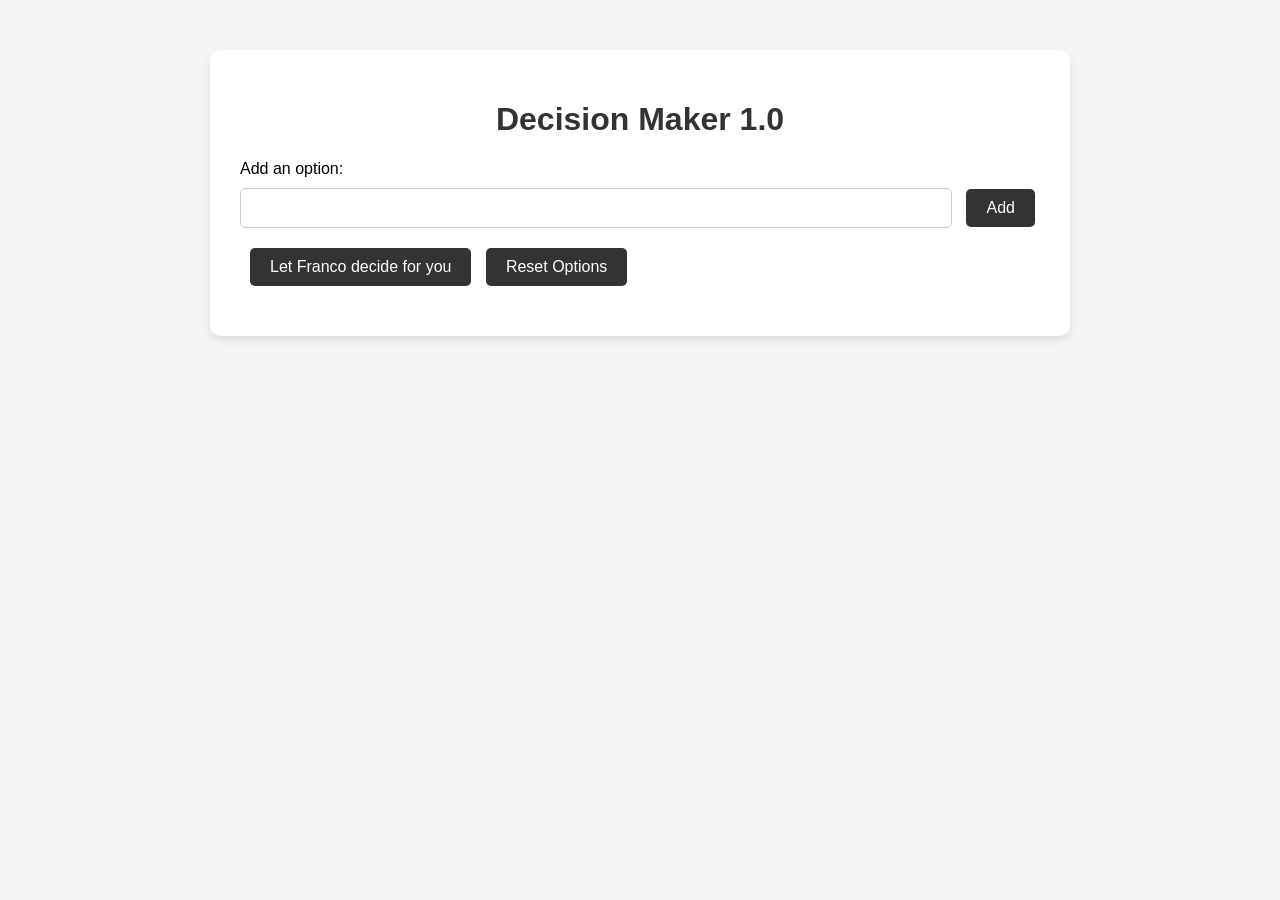
<file: index.html>
<!DOCTYPE html>
<html lang="it">
<head>
  <meta charset="UTF-8">
  <meta name="viewport" content="width=device-width, initial-scale=1.0">
  <title>Decision Maker 1.0</title>
  <link rel="stylesheet" href="styles.css">
</head>
<body>
  <div class="container">
    <h1>Decision Maker 1.0</h1>
    <label for="option">Add an option:</label>
    <input type="text" id="option">
    <button onclick="aggiungiOpzione()">Add</button>
    <button onclick="selezionaCasualmente()">Let Franco decide for you</button>
    <button onclick="resettaOpzioni()">Reset Options</button>
    <ul id="opzioniInserite"></ul>
    <p id="risultato"></p>
  </div>

  <script>
    var opzioniArray = [];

    function aggiungiOpzione() {
      var nuovaOpzione = document.getElementById('option').value.trim();
      if (nuovaOpzione !== "") {
        opzioniArray.push(nuovaOpzione);
        document.getElementById('option').value = "";
        aggiornaListaOpzioni();
      }
    }

    function selezionaCasualmente() {
      if (opzioniArray.length === 0) {
        document.getElementById('risultato').innerText = "Cmon add at least one option!";
        return;
      }
      var indiceCasuale = Math.floor(Math.random() * opzioniArray.length);
      var opzioneCasuale = opzioniArray[indiceCasuale];
      document.getElementById('risultato').innerHTML = "Franco has decided : <strong>" + opzioneCasuale + "</strong>";
    }

    function resettaOpzioni() {
      opzioniArray = [];
      aggiornaListaOpzioni();
    }

    function aggiornaListaOpzioni() {
      var opzioniInseriteElement = document.getElementById('opzioniInserite');
      opzioniInseriteElement.innerHTML = "";
      opzioniArray.forEach(function(opzione) {
        var li = document.createElement('li');
        li.textContent = opzione;
        opzioniInseriteElement.appendChild(li);
      });
    }
  </script>
</body>
</html>
</file>
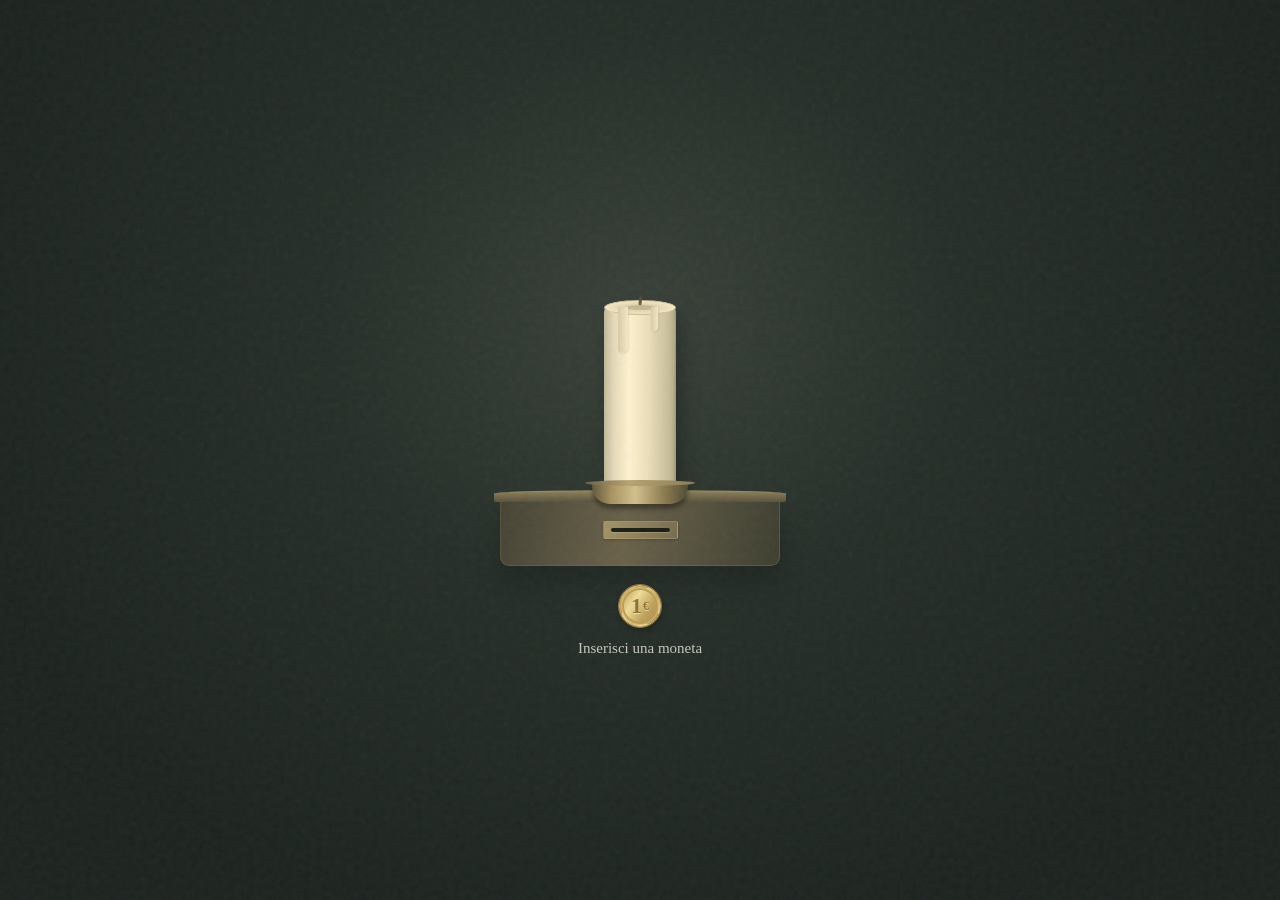
<file: cero/index.html>
<!doctype html>
<html lang="it">
<head>
  <meta charset="utf-8">
  <meta name="viewport" content="width=device-width, initial-scale=1">
  <meta name="theme-color" content="#202723">
  <meta name="description" content="Inserisci una moneta virtuale e accendi un cero.">
  <title>Un cero</title>
  <link rel="stylesheet" href="style.css">
  <script src="app.js" defer></script>
</head>
<body>
  <main>
    <div class="votive" id="votive">
      <div class="candle-scene" id="candle-scene" role="img" aria-label="Un cero spento">
        <div class="light-halo"></div>
        <div class="flame"><span></span></div>
        <div class="wick"></div>
        <div class="candle"><div class="wax-top"></div><div class="wax-pool"></div><div class="wax-drip one"></div><div class="wax-drip two"></div></div>
        <div class="holder"></div>
      </div>
      <div class="offering-box" aria-hidden="true"><div class="slot-surround"><div class="slot"></div></div></div>
      <div class="coin-path" aria-hidden="true"><span class="flying-coin">1<span>€</span></span></div>
      <button id="coin-button" type="button" aria-label="Inserisci una moneta virtuale e accendi un cero"><span class="coin" aria-hidden="true">1<span>€</span></span><span class="button-label">Inserisci una moneta</span></button>
      <div class="daily-status" id="daily-status" hidden><p>Il tuo cero è acceso.</p><button id="extinguish-button" type="button">Spegni</button></div>
    </div>
    <p id="announcement" class="sr-only" role="status" aria-live="polite"></p>
    <p id="storage-note" hidden>Questo browser non permette di ricordare l’accensione dopo la chiusura della pagina.</p>
    <noscript>Attiva JavaScript per accendere il cero.</noscript>
  </main>
</body>
</html>
</file>
<file: styles.css>
body {
    font-family: Arial, sans-serif;
    margin: 0;
    padding: 0;
    background-color: #f5f5f5;
  }
  
  .container {
    max-width: 800px;
    margin: 50px auto;
    background-color: #fff;
    border-radius: 10px;
    padding: 30px;
    box-shadow: 0 4px 8px rgba(0, 0, 0, 0.1);
  }
  
  h1 {
    text-align: center;
    color: #333;
  }
  
  label {
    display: block;
    margin-bottom: 10px;
  }
  
  input[type="text"] {
    width: calc(100% - 110px);
    padding: 10px;
    font-size: 16px;
    border-radius: 5px;
    border: 1px solid #ccc;
    margin-bottom: 20px;
  }
  
  button {
    background-color: #333;
    color: #fff;
    padding: 10px 20px;
    border: none;
    border-radius: 5px;
    cursor: pointer;
    font-size: 16px;
    margin-left: 10px;
  }
  
  button:hover {
    background-color: #555;
  }
  
  #risultato {
    text-align: center;
    font-size: 18px;
    margin-top: 20px;
  }
  
  #opzioniInserite {
    list-style-type: none;
    padding: 0;
    margin-top: 20px;
  }
  
  #opzioniInserite li {
    border-bottom: 1px solid #ccc;
    padding: 5px 0;
  }
</file>
<file: cero/style.css>
:root{color-scheme:dark;font-family:Georgia,'Times New Roman',serif;background:#202723;color:#e9e2d3}*{box-sizing:border-box}body{margin:0;min-height:100svh;background:radial-gradient(ellipse at 50% 36%,#394139 0%,#252e28 35%,#1c231f 78%);overflow-x:hidden}body:before{content:'';position:fixed;inset:0;pointer-events:none;opacity:.17;background-image:url("data:image/svg+xml,%3Csvg viewBox='0 0 180 180' xmlns='http://www.w3.org/2000/svg'%3E%3Cfilter id='n'%3E%3CfeTurbulence type='fractalNoise' baseFrequency='.8' numOctaves='3' stitchTiles='stitch'/%3E%3C/filter%3E%3Crect width='100%25' height='100%25' opacity='.3' filter='url(%23n)'/%3E%3C/svg%3E");z-index:4}main{min-height:100svh;display:flex;flex-direction:column;justify-content:center;align-items:center;padding:24px 16px}.votive{position:relative;width:320px;height:392px}.candle-scene{position:absolute;left:50%;top:0;width:160px;height:250px;transform:translateX(-50%);z-index:2}.candle{position:absolute;bottom:13px;left:44px;width:72px;height:185px;border-radius:6px 6px 8px 8px;background:linear-gradient(90deg,#bfb799 0%,#e4d9b8 13%,#fff2cf 35%,#eaddb9 63%,#c6bc98 91%,#aca482);box-shadow:6px 8px 18px #0004,inset -1px 0 2px #504b3b33}.candle:after{content:'';position:absolute;inset:12px 0 8px;opacity:.15;background:repeating-linear-gradient(92deg,transparent 0 4px,#fff4 5px,transparent 6px 11px);border-radius:4px}.wax-top{position:absolute;top:-6px;left:0;width:72px;height:15px;border-radius:50%;background:radial-gradient(ellipse,#a59b77 0%,#ddd0aa 22%,#f4e7c5 70%);border:1px solid #cec19a;z-index:1}.wax-pool{position:absolute;top:-1px;left:22px;width:29px;height:5px;border-radius:50%;background:#c6b891;z-index:2;transition:background 1s}.wax-drip{position:absolute;top:1px;border-radius:0 0 20px 12px;background:linear-gradient(90deg,#d8cba9,#f5e8c6);box-shadow:1px 1px 2px #7c715526;z-index:3}.one{left:14px;width:10px;height:46px}.two{left:47px;width:7px;height:24px}.wick{position:absolute;left:79px;bottom:199px;width:3px;height:11px;transform:rotate(6deg);background:linear-gradient(#413a2e,#766343);z-index:3}.holder{position:absolute;bottom:0;left:32px;width:96px;height:22px;border-radius:4px 4px 20px 20px;background:linear-gradient(90deg,#60563b,#a7935f 20%,#d2c08b 45%,#8a794d 76%,#504b35);box-shadow:0 5px 4px #0005}.holder:after{content:'';position:absolute;left:-7px;top:-2px;width:110px;height:6px;border-radius:50%;background:linear-gradient(90deg,#6c6142,#b6a371 40%,#8b7b53)}.flame{position:absolute;bottom:209px;left:69px;width:23px;height:46px;border-radius:65% 35% 52% 48% / 75% 70% 30% 25%;transform-origin:center bottom;background:linear-gradient(0deg,#7292a7 0%,#f7aa32 15%,#ffe28b 55%,#fff9dc 95%);filter:drop-shadow(0 0 7px #ffcf76);opacity:0;transform:scale(0);z-index:4}.flame span{position:absolute;bottom:4px;left:6px;width:11px;height:27px;background:#fff9e2;border-radius:70% 30% 50% 50%;filter:blur(1px)}.light-halo{position:absolute;width:380px;height:380px;left:-110px;top:-155px;background:radial-gradient(ellipse,#ffc66d24 0%,#ffc66d0a 39%,transparent 66%);opacity:0;transition:opacity 1.5s;pointer-events:none}.lit .flame{opacity:1;transform:scale(1);animation:ignite 1s ease-out,flicker 3.2s ease-in-out 1s infinite}.lit .light-halo{opacity:1}.lit .wax-pool{background:#ffe5a6}.offering-box{position:absolute;top:244px;left:20px;width:280px;height:68px;border:1px solid #8b7c5555;border-radius:4px 4px 9px 9px;background:linear-gradient(100deg,#454334,#696149 45%,#3d3e30);box-shadow:0 16px 24px #0003,inset 0 1px 0 #c3b98c44}.offering-box:before{content:'';position:absolute;top:-9px;left:-7px;right:-7px;height:11px;border-radius:50% 50% 2px 2px / 30% 30% 2px 2px;background:linear-gradient(#8e8059,#57533d);border-top:1px solid #b5a77877}.slot-surround{width:75px;height:18px;position:absolute;top:22px;left:102px;background:linear-gradient(110deg,#a39365,#766c4d);border:1px solid #b3a37566;border-radius:2px;box-shadow:0 1px 3px #0003}.slot{position:absolute;left:7px;right:7px;top:6px;height:4px;border-radius:3px;background:#181e17;box-shadow:0 1px 0 #c0b18b66}#coin-button{position:absolute;top:325px;left:0;width:100%;border:0;background:none;color:#c7c8ba;display:flex;align-items:center;flex-direction:column;gap:13px;cursor:pointer;font-family:Georgia,serif;font-size:15px;padding:6px 0 0;-webkit-tap-highlight-color:transparent}.coin,.flying-coin{display:flex;align-items:center;justify-content:center;width:42px;height:42px;flex-shrink:0;border-radius:50%;font-family:Georgia,serif;font-weight:bold;font-size:22px;color:#8d7138;border:3px double #d7bc74;outline:1px solid #94783e;background:linear-gradient(125deg,#b8984c,#efdb98 35%,#c1a35c 67%,#a78b45);box-shadow:1px 3px 6px #0005,inset 0 0 0 2px #bb9d53;text-shadow:0 1px #f2dda0;transition:transform .2s,filter .2s}.coin span,.flying-coin span{font-size:12px;margin-left:1px}#coin-button:hover .coin{transform:translateY(-4px) rotate(-8deg);filter:brightness(1.12)}#coin-button:focus-visible{outline:1px solid #d5bf89;outline-offset:8px;border-radius:3px}#coin-button:disabled{cursor:default}.inserting #coin-button{pointer-events:none}.inserting .coin{opacity:0}.inserting .button-label{opacity:0}.coin-path{position:absolute;left:139px;top:331px;z-index:3;pointer-events:none}.flying-coin{opacity:0}.inserting .flying-coin{animation:insert-coin .75s ease-in forwards}.daily-status{position:absolute;top:325px;left:0;width:100%;text-align:center;padding-top:7px}.daily-status p{font-size:16px;margin:0 0 12px;color:#ded8c7}#extinguish-button{background:transparent;border:1px solid #a49c7b66;border-radius:4px;padding:8px 24px;color:#c7c8ba;font:14px Georgia,serif;cursor:pointer;transition:color .2s,border-color .2s}#extinguish-button:hover{color:#fff0ce;border-color:#d5bf89}#extinguish-button:focus-visible{outline:1px solid #d5bf89;outline-offset:4px}.sr-only{position:absolute;width:1px;height:1px;padding:0;margin:-1px;overflow:hidden;clip:rect(0,0,0,0);white-space:nowrap;border:0}#storage-note,noscript{font:11px/1.6 Arial,sans-serif;color:#b4b8a7;text-align:center;max-width:300px;margin:28px 0 0}[hidden]{display:none!important}@keyframes insert-coin{0%{opacity:1;transform:translateY(0) rotateY(0)}65%{opacity:1;transform:translateY(-60px) rotateY(180deg) scale(.9)}90%{opacity:1;transform:translateY(-64px) rotateY(180deg) rotateX(75deg) scale(.8)}100%{opacity:0;transform:translateY(-64px) rotateY(180deg) rotateX(90deg) scale(.6)}}@keyframes ignite{0%{opacity:0;transform:scale(.1)}65%{opacity:1;transform:scale(1.1)}100%{opacity:1;transform:scale(1)}}@keyframes flicker{0%,100%{transform:rotate(-3deg) scale(1)}35%{transform:rotate(2deg) scale(.94,1.06)}70%{transform:rotate(-1deg) scale(1.02,.96)}}@media(max-width:360px){.votive{transform:scale(.88);margin:-30px 0}}@media(prefers-reduced-motion:reduce){*,*:before,*:after{animation:none!important;transition:none!important}.inserting .flying-coin{opacity:0}.lit .flame{opacity:1;transform:scale(1)}}
</file>
